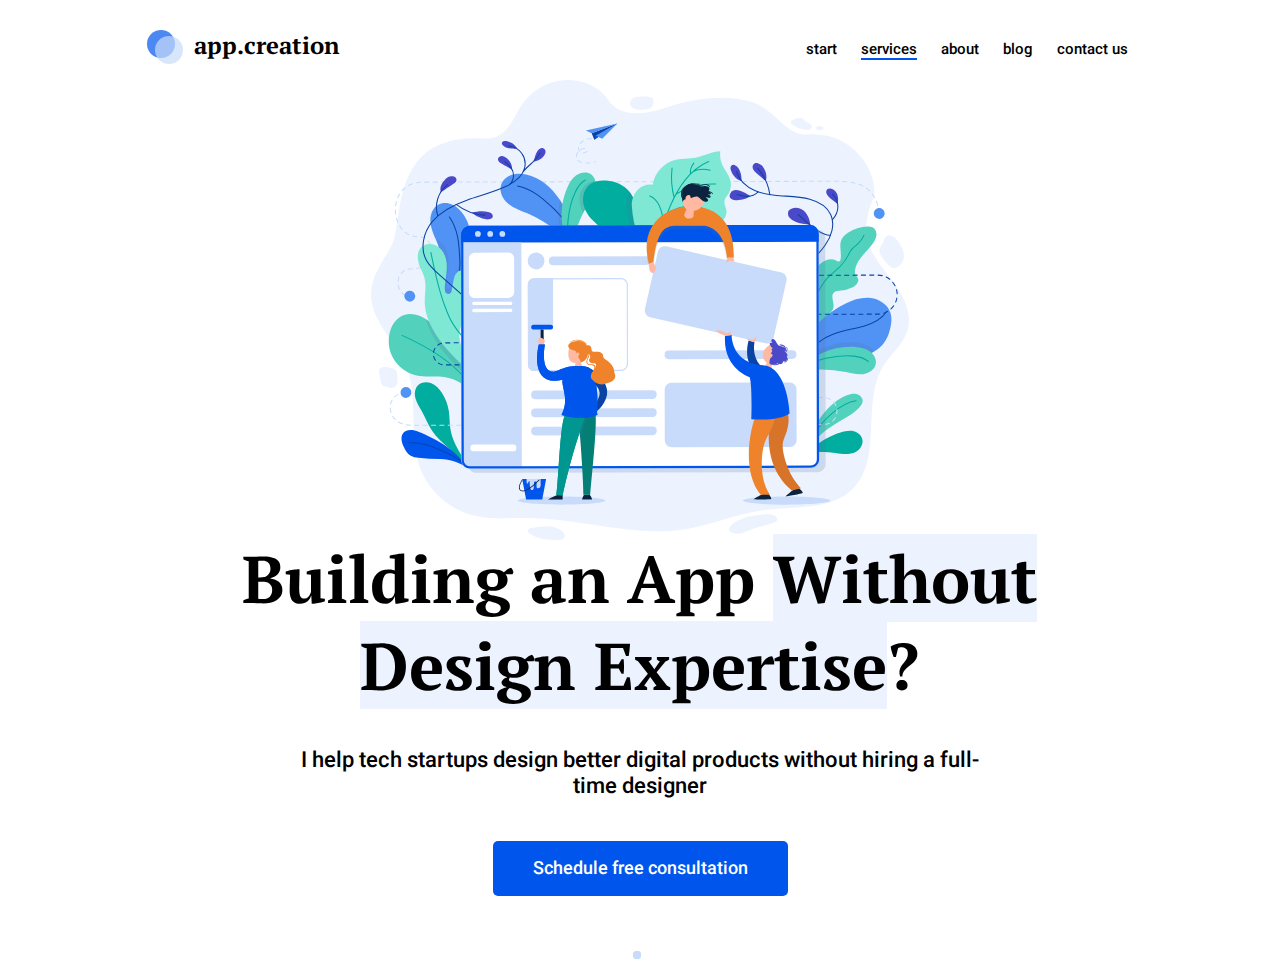
<file: index.html>
<!DOCTYPE html>
<html lang="en">
  <head>
    <meta charset="utf-8">
    <meta name="viewport" content="width=device-width, initial-scale=1">
    <title>Мой первый сайт, но это не точно</title>
    <link rel="stylesheet" href="font.css">
    <link rel="stylesheet" href="style.css">
  </head>
  <body>
   <div class="wrapper">
    <header class="header">
      <div class="logo">
        <div class="logo__circle logo__circle_color_dark-blue"></div>
        <div class="logo__circle logo__circle_color_blue"></div>
        <div class="logo__text">app.creation</div>
      </div>
      <nav class="menu">
        <a class="menu__item" href="#">start</a>
        <a class="menu__item menu__item_active" href="#">services</a>
        <a class="menu__item" href="#">about</a>
        <a class="menu__item" href="#">blog</a>
        <a class="menu__item" href="#">contact us</a>
      </nav>
      <div class="hamburger-menu">
        <input id="menu__toggle" type="checkbox">
        <label class="menu__btn" for="menu__toggle">
          <span></span>
        </label>

        <ul class="menu__box">
          <li><a class="menu__item" href="#">start</a></li>
          <li><a class="menu__item" href="#">services</a></li>
          <li><a class="menu__item" href="#">about</a></li>
          <li><a class="menu__item" href="#">blog</a></li>
          <li><a class="menu__item" href="#">contact us</a></li>
        </ul>
      </div>
    </header>
    <section class="main">
        <h1 class="main__title">Building an App <span class="main__title-text_highlight">Without Design Expertise</span>?</h1>
        <p class="main__subtitle">I help tech startups design better digital products without hiring a full-time designer</p>
        <a class="main__button" href="#">Schedule free consultation</a>
    </section>
    <footer class="footer">
      <div class="footer__circle">
        <div class="footer__circle footer__circle-num1"></div>
        <div class="footer__circle footer__circle-num2"></div>
        <div class="footer__circle footer__circle-num3"></div>
      </div>
    </footer>
   </div>
  </body>
</html>
</file>
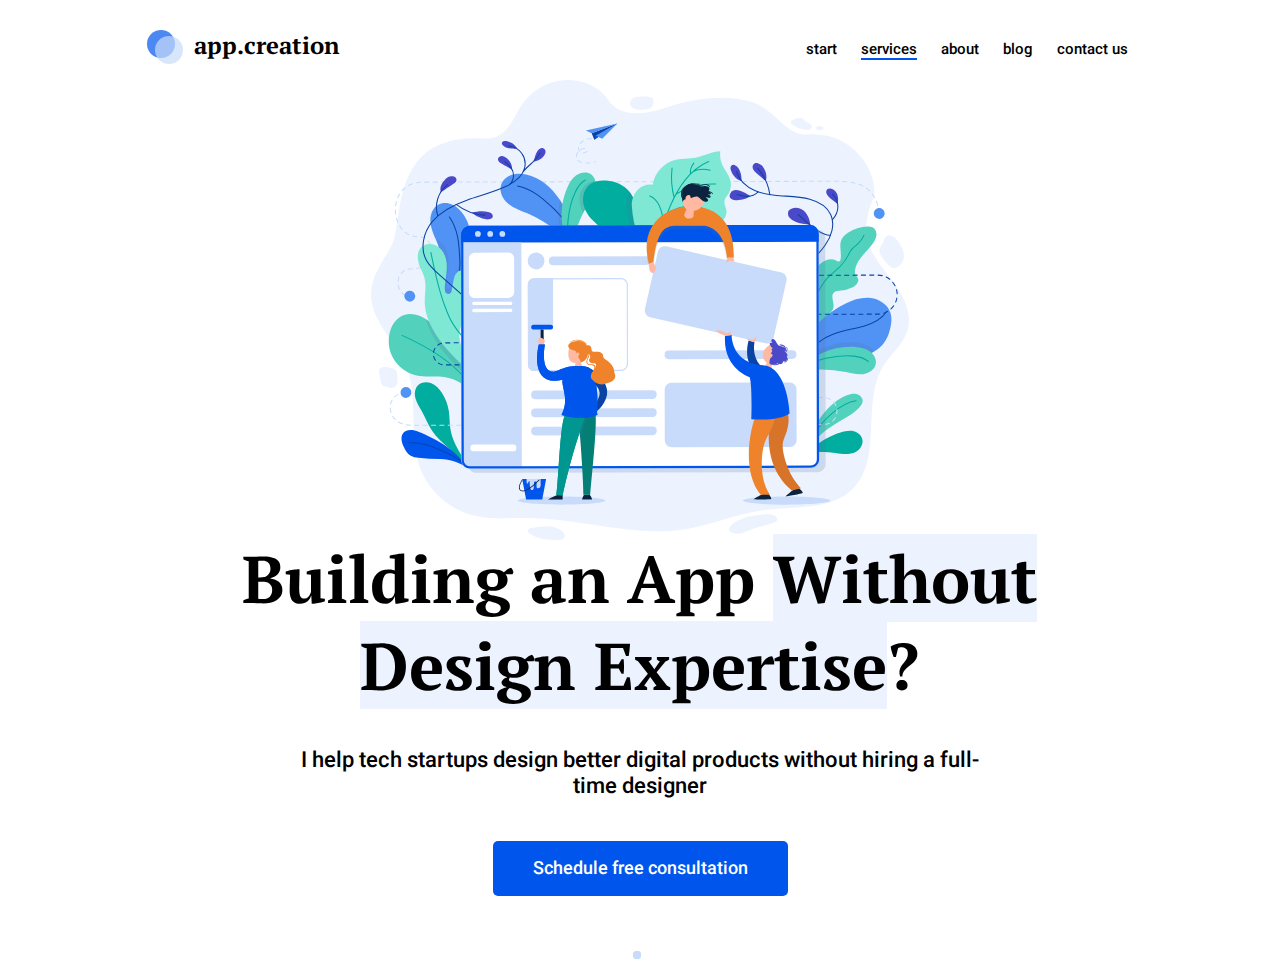
<file: index_shpt.html>
<!DOCTYPE html><html lang="en"><head><meta charset="utf-8"><meta name="viewport" content="width=device-width, initial-scale=1"><title>Мой первый сайт, но это не точно</title><link rel="stylesheet" href="font.css"><link rel="stylesheet" href="style.css"></head><body><div class="wrapper"> <header class="header"><div class="logo"><div class="logo__circle logo__circle_color_dark-blue"></div><div class="logo__circle logo__circle_color_blue"></div><div class="logo__text">app.creation</div></div> <nav class="menu"> <a class="menu__item" href="#">start</a> <a class="menu__item menu__item_active" href="#">services</a> <a class="menu__item" href="#">about</a> <a class="menu__item" href="#">blog</a> <a class="menu__item" href="#">contact us</a> </nav><div class="hamburger-menu"> <input id="menu__toggle" type="checkbox"> <label class="menu__btn" for="menu__toggle"> <span></span> </label><ul class="menu__box"><li><a class="menu__item" href="#">start</a></li><li><a class="menu__item" href="#">services</a></li><li><a class="menu__item" href="#">about</a></li><li><a class="menu__item" href="#">blog</a></li><li><a class="menu__item" href="#">contact us</a></li></ul></div> </header> <section class="main"><h1 class="main__title">Building an App <span class="main__title-text_highlight">Without Design Expertise</span>?</h1><p class="main__subtitle">I help tech startups design better digital products without hiring a full-time designer</p> <a class="main__button" href="#">Schedule free consultation</a> </section> <footer class="footer"><div class="footer__circle"><div class="footer__circle footer__circle-num1"></div><div class="footer__circle footer__circle-num2"></div><div class="footer__circle footer__circle-num3"></div></div> </footer></div></body></html>
</file>
<file: font.css>
@font-face {
  font-family: 'PT Serif-Bold';
  src: url('fonts/PTSerif-Bold.eot');
  src: local('вє'), url('fonts/PTSerif-Bold.woff') format('woff'), url('fonts/PTSerif-Bold.ttf') format('truetype'), url('fonts/PTSerif-Bold.svg') format('svg');
  font-weight: 700;
  font-style: normal;
}

@font-face {
  font-family: 'Roboto-Medium';
  src: url('fonts/Roboto-Medium.eot');
  src: local('вє'), url('fonts/Roboto-Medium.woff') format('woff'), url('fonts/Roboto-Medium.ttf') format('truetype'), url('fonts/Roboto-Medium.svg') format('svg');
  font-weight: 500;
  font-style: normal;
}
</file>
<file: style.css>
.body {
  margin: 0;
}

.wrapper {
  margin: auto;
  width: 80%;
}

.header {
  display: flex;
  justify-content: space-between;
  margin-bottom: 140px;
}

.logo,
.menu {
  display: inline-block;
}

.logo {
  position: relative;
  padding: 32px 0;
  padding-left: 42px;
  font: bold 24px/31.8px 'PT Serif-bold', arial, helvetica, sans-serif;
}

.logo__circle {
  position: absolute;
  left: 0;
  top: 48%;
  transform: translateY(-50%);
  width: 28px;
  height: 28px;
  border-radius: 50%;
  opacity: 0.7;
}

.logo__circle_color_dark-blue {
  background: #0056ec;
  transform: translateY(-50%);
}

.logo__circle_color_blue {
  left: 8px;
  top: 56%;
  background: #c8dbfb;
}

.menu {
  display: flex;
  align-items: center;
}

.menu__item {
  position: relative;
  margin-right: 26px;
  font: 500 18px/21px 'Roboto-Medium', arial, helvetica, sans-serif;
  color: #000;
  text-decoration: none;
  transition: opacity 0.5s;
}

.menu__item:hover {
  opacity: 0.5;
}

.menu__item::after {
  position: absolute;
  display: block;
  content: '';
  left: 0;
  width: 100%;
  height: 2.4px;
  background: #0056ec;
  opacity: 0;
  transition: opacity 0.5s;
}

.menu__item:hover::after,
.menu__item_active::after {
  opacity: 1;
}

.menu__item:last-child {
  margin-right: 5px;
}

.main {
  padding: 72px 63% 132px 0;
  background: bottom right no-repeat url(img/Frame.svg);
  background-size: 769px 651px;
}

.main__title {
  margin: 0 0 37px -3px;
  font: bold 66px/87px 'PT Serif-Bold', arial, helvetica, sans-serif;
}

.main__title-text_highlight {
  background: #ecf3ff;
}

.main__subtitle {
  margin: 0 131px 44px 0;
  font: 500 22px/26px 'Roboto-Medium', arial, helvetica, sans-serif;
}

.main__button {
  display: inline-block;
  font: 500 18px/21px 'Roboto-Medium', arial, helvetica, sans-serif;
  color: #fff;
  background: #0056ec;
  padding: 15px 34px 18px 19px;
  text-decoration: none;
  border-radius: 3px;
  transition: opacity 0.5s;
}

.main__button:hover {
  opacity: 0.5;
}

.footer {
  margin-top: 137px;
}

.footer__circle {
  display: flex;
  flex-direction: row;
  justify-content: center;
  align-items: center;
  margin-right: 3px;
}

.footer__circle-num1 {
  position: absolute;
  width: 8px;
  height: 8px;
  background: #c8dbfb;
  border-radius: 50%;
  animation: circle-go_1 2s linear 1 forwards;
}

.footer__circle-num2 {
  width: 8px;
  height: 8px;
  background: #c8dbfb;
  border-radius: 50%;
}

.footer__circle-num3 {
  position: absolute;
  width: 8px;
  height: 8px;
  background: #c8dbfb;
  border-radius: 50%;
  animation: circle-go_3 2s linear 1 forwards;
}

@-webkit-keyframes circle-go_1 {
  0% {
    left: 930px;
  }

  50% {
    left: 10px;
    transform: scale(3);
  }

  100% {
    left: 930px;
  }
}

@keyframes circle-go_1 {
  0% {
    left: 930px;
  }
  
  50% {
    left: 10px;
    transform: scale(3);
  }

  100% {
    left: 930px;
  }
}

@-webkit-keyframes circle-go_3 {
  0% {
    right: 930px;
  }
  
  50% {
    right: 10px;
    transform: scale(3);
  }

  100% {
    right: 930px;
  }
}

@keyframes circle-go_3 {
  0% {
    right: 930px;
  }
  
  50% {
    right: 10px;
    transform: scale(3);
  }

  100% {
    right: 930px;
  }
}

@media (max-width: 1366px) {
  .wrapper {
    width: 69%;
  }

  .header {
    margin-bottom: 30px;
  }

  .logo {
    padding: 32px 0;
    padding-left: 46px;
    font: bold 24px/31.8px 'PT Serif-bold', arial, helvetica, sans-serif;
  }

  .menu {
    margin-bottom: -6px;
  }

  .menu__item {
    margin-right: 26px;
    font: 500 14px/16px 'Roboto-Medium', arial, helvetica, sans-serif;
  }

  .main {
    padding: 78px 58% 58px 0;
    background-size: 515px 437px;
  }
  
  .main__title {
    margin: 0 0 38px 0;
    font: bold 50px/66px 'PT Serif-Bold', arial, helvetica, sans-serif;
  }

  .main__subtitle {
    margin: 0 41px 41px 1px;
    font: 500 18px/21px 'Roboto-Medium', arial, helvetica, sans-serif;
  }
  
  .main__button {
    font: 500 14px/16px 'Roboto-Medium', arial, helvetica, sans-serif;
    padding: 15px 24px 14px 18px;
    border-radius: 5px;
  }

  .footer {
    margin-top: 90px;
  }
}

@media (max-width: 1344px) {
  .wrapper {
    width: 78%;
  }

  .header {
    margin-bottom: -4px;
  }

  .logo {
    padding: 22px 47px;
    font: bold 24px/31.8px 'PT Serif-bold', arial, helvetica, sans-serif;
  }

  .menu__item {
    margin-right: 24px;
    font: 500 15px/18px 'Roboto-Medium', arial, helvetica, sans-serif;
  }

  .main {
    text-align: center;
    padding: 46% 0 0;
    background-size: 538px 460px;
    background-position: top center;
  }

  .main__title {
    margin: 2px 15px 38px 14px;
    font: bold 66px/87px 'PT Serif-Bold', arial, helvetica, sans-serif;
  }

  .main__subtitle {
    margin: 0 145px 42px 144px;
    font: 500 22px/26px 'Roboto-Medium', arial, helvetica, sans-serif;
  }
  
  .main__button {
    font: 500 18px/21px 'Roboto-Medium', arial, helvetica, sans-serif;
    padding: 16px 40px 18px 40px;
  }

  .footer {
    margin-top: 55px;
  }
}

@media (max-width: 1024px) {
  .wrapper {
    width: 93%;
  }

  .header {
    margin-bottom: 80px;
  }

  .logo {
    padding: 32px 47px;
    font: bold 24px/31.8px 'PT Serif-bold', arial, helvetica, sans-serif;
  }

  .menu__item {
    margin-right: 22px;
    font: 500 15px/18px 'Roboto-Medium', arial, helvetica, sans-serif;
  }

  .main {
    padding: 28px 52% 75px 0;
    background: right no-repeat url(img/Frame.svg);
    background-size: 519px 438px;
  }

  .main__title {
    text-align: left;
    margin: 0 58px 38px 3px;
    font: bold 50px/66px 'PT Serif-Bold', arial, helvetica, sans-serif;
  }

  .main__subtitle {
    margin: 0 99px 41px 0;
    font: 500 18px/21px 'Roboto-Medium', arial, helvetica, sans-serif;
    text-indent: -7%;
  }
  
  .main__button {
    margin: 1px 236px 0 0;
    padding: 14px 25px 13px 16px;
    font: 500 14px/16px 'Roboto-Medium', arial, helvetica, sans-serif;
  }

  .footer {
    margin-top: 73px;
  }
}

@media (max-width: 768px) {
  .wrapper {
    width: 91%;
  }
  
  .header {
    margin-bottom: 15px;
  }

  .logo__text {
    display: none;
  }

  .menu {
    display: none;
  }

  #menu__toggle {
    opacity: 0;
  }

  .menu__btn {
    display: flex;
    align-items: center;
    position: fixed;
    top: 28px;
    right: 23px;
    width: 26px;
    height: 26px;
    cursor: pointer;
    z-index: 1;
  }

  .menu__btn > span,
  .menu__btn > span::before,
  .menu__btn > span::after {
    display: block;
    position: absolute;
    width: 100%;
    height: 2px;
    background-color: #0056ec;
    transition-duration: 0.25s;
  }

  .menu__btn > span::before {
    content: '';
    top: -8px;
  }

  .menu__btn > span::after {
    content: '';
    top: 8px;
  }

  .menu__box {
    display: block;
    position: fixed;
    visibility: hidden;
    top: 0;
    left: -100%;
    width: 100%;
    height: 100%;
    margin: 0;
    padding: 174px 0;
    list-style: none;
    text-align: center;
    background-color: #fff;
    box-shadow: 1px 0 6px rgba(0, 0, 0, 0.2);
    transition-duration: 0.25s;
  }

  .menu__item {
    display: block;
    padding: 19.5px 24px;
    color: #333;
    font-family: 'Roboto-Medium', arial, helvetica, sans-serif;
    font-size: 30px;
    font-weight: 500;
    text-decoration: none;
    transition-duration: 0.25s;
  }
  
  .menu__item:hover {
    background-color: #cfd8dc;
  }

  #menu__toggle:checked ~ .menu__btn > span {
    transform: rotate(45deg);
  }

  #menu__toggle:checked ~ .menu__btn > span::before {
    top: 0;
    transform: rotate(0);
  }

  #menu__toggle:checked ~ .menu__btn > span::after {
    top: 0;
    transform: rotate(90deg);
  }

  #menu__toggle:checked ~ .menu__box {
    visibility: visible;
    left: 0;
  }

  .main {
    text-align: center;
    padding: 80% 0 0;
    background-size: 280px 239px;
    background-position: top center;
  }

  .main__title {
    text-align: center;
    margin: 0 0 33px 6px;
    font: bold 30px/39px 'PT Serif-Bold', arial, helvetica, sans-serif;
  }

  .main__subtitle {
    text-align: center;
    text-indent: 0;
    margin: 0 35px 23px 41px;
    font: 500 16px/19px 'Roboto-Medium', arial, helvetica, sans-serif;
  }

  .main__button {
    margin: 2px 7px 0 10px;
    padding: 14px 27px 14px 17px;
    font: 500 14px/16px 'Roboto-Medium', arial, helvetica, sans-serif;
  }

  .footer__circle {
    display: none;
  }
}

@media (min-width: 769px) {
  .hamburger-menu {
    display: none;
  }
}
</file>
